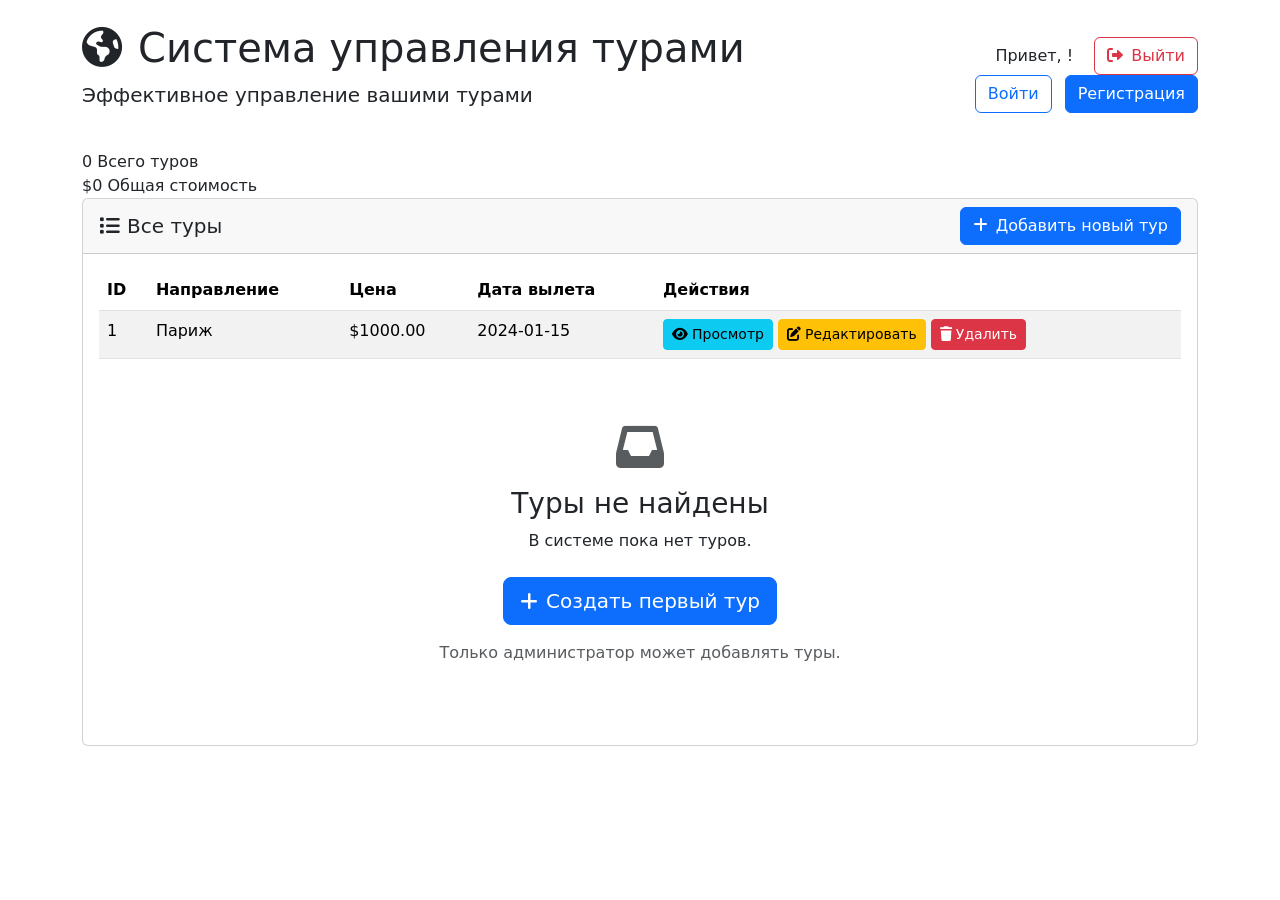
<file: demo/src/main/resources/templates/index.html>
<!DOCTYPE html>
<html xmlns:th="http://www.thymeleaf.org"
      xmlns:sec="http://www.thymeleaf.org/extras/spring-security">
<head>
    <meta charset="UTF-8">
    <title>Система управления турами</title>
    <link href="https://cdn.jsdelivr.net/npm/bootstrap@5.1.3/dist/css/bootstrap.min.css" rel="stylesheet">
    <link href="https://cdnjs.cloudflare.com/ajax/libs/font-awesome/6.0.0/css/all.min.css" rel="stylesheet">
    <link th:href="@{/css/main.css}" rel="stylesheet">
    <link th:href="@{/css/components.css}" rel="stylesheet">
</head>
<body>
<div class="container">
    <!-- Шапка с приветствием и logout/login -->
    <div class="d-flex justify-content-between align-items-center my-4">
        <div class="main-header fade-in">
            <h1><i class="fas fa-globe-americas me-3"></i>Система управления турами</h1>
            <p class="lead">Эффективное управление вашими турами</p>
        </div>

        <div class="text-end">
            <div sec:authorize="isAuthenticated()">
                <span class="me-3">Привет, <strong sec:authentication="name"></strong>!</span>
                <a th:href="@{/logout}" class="btn btn-outline-danger">
                    <i class="fas fa-sign-out-alt me-2"></i>Выйти
                </a>
            </div>
            <div sec:authorize="isAnonymous()">
                <a th:href="@{/login}" class="btn btn-outline-primary me-2">Войти</a>
                <a th:href="@{/register}" class="btn btn-primary">Регистрация</a>
            </div>
        </div>
    </div>

    <div class="content-section">
        <div class="stats-grid">
            <div class="stat-card">
                <span class="stat-number" th:text="${tours != null ? #lists.size(tours) : 0}">0</span>
                <span class="stat-label">Всего туров</span>
            </div>
            <div class="stat-card">
                <span class="stat-number">
                    $<span th:text="${tours != null and not #lists.isEmpty(tours) ? #aggregates.sum(tours.![price]) : 0}">0</span>
                </span>
                <span class="stat-label">Общая стоимость</span>
            </div>
        </div>

        <div class="card">
            <div class="card-header d-flex justify-content-between align-items-center">
                <h5 class="mb-0"><i class="fas fa-list me-2"></i>Все туры</h5>
                <!-- Кнопка "Добавить" только для ADMIN -->
                <a th:href="@{/tours/new}"
                   class="btn btn-primary"
                   sec:authorize="hasRole('ADMIN')">
                    <i class="fas fa-plus me-2"></i>Добавить новый тур
                </a>
            </div>
            <div class="card-body">
                <div th:if="${tours != null and not #lists.isEmpty(tours)}">
                    <div class="table-container">
                        <table class="table table-striped table-hover">
                            <thead>
                            <tr>
                                <th>ID</th>
                                <th>Направление</th>
                                <th>Цена</th>
                                <th>Дата вылета</th>
                                <th>Действия</th>
                            </tr>
                            </thead>
                            <tbody>
                            <tr th:each="tour : ${tours}">
                                <td th:text="${tour.id}">1</td>
                                <td th:text="${tour.destination}">Париж</td>
                                <td th:text="'$' + ${tour.price}">$1000.00</td>
                                <td th:text="${tour.departureDate}">2024-01-15</td>
                                <td class="table-actions">
                                    <a th:href="@{/tours/{id}(id=${tour.id})}"
                                       class="btn btn-info btn-sm">
                                        <i class="fas fa-eye me-1"></i>Просмотр
                                    </a>
                                    <!-- Редактировать и Удалить — только ADMIN -->
                                    <a th:href="@{/tours/{id}/edit(id=${tour.id})}"
                                       class="btn btn-warning btn-sm"
                                       sec:authorize="hasRole('ADMIN')">
                                        <i class="fas fa-edit me-1"></i>Редактировать
                                    </a>
                                    <form th:action="@{/tours/{id}/delete(id=${tour.id})}"
                                          method="post"
                                          style="display: inline;"
                                          onsubmit="return confirm('Вы уверены, что хотите удалить этот тур?')"
                                          sec:authorize="hasRole('ADMIN')">
                                        <button type="submit" class="btn btn-danger btn-sm">
                                            <i class="fas fa-trash me-1"></i>Удалить
                                        </button>
                                    </form>
                                </td>
                            </tr>
                            </tbody>
                        </table>
                    </div>
                </div>

                <div th:if="${tours == null or #lists.isEmpty(tours)}" class="empty-state text-center py-5">
                    <i class="fas fa-inbox fa-3x text-muted mb-3"></i>
                    <h3>Туры не найдены</h3>
                    <p class="mb-4">В системе пока нет туров.</p>
                    <a th:href="@{/tours/new}"
                       class="btn btn-primary btn-lg"
                       sec:authorize="hasRole('ADMIN')">
                        <i class="fas fa-plus me-2"></i>Создать первый тур
                    </a>
                    <p sec:authorize="hasRole('USER')" class="text-muted mt-3">
                        Только администратор может добавлять туры.
                    </p>
                </div>
            </div>
        </div>
    </div>
</div>

<script src="https://cdn.jsdelivr.net/npm/bootstrap@5.1.3/dist/js/bootstrap.bundle.min.js"></script>
</body>
</html>
</file>
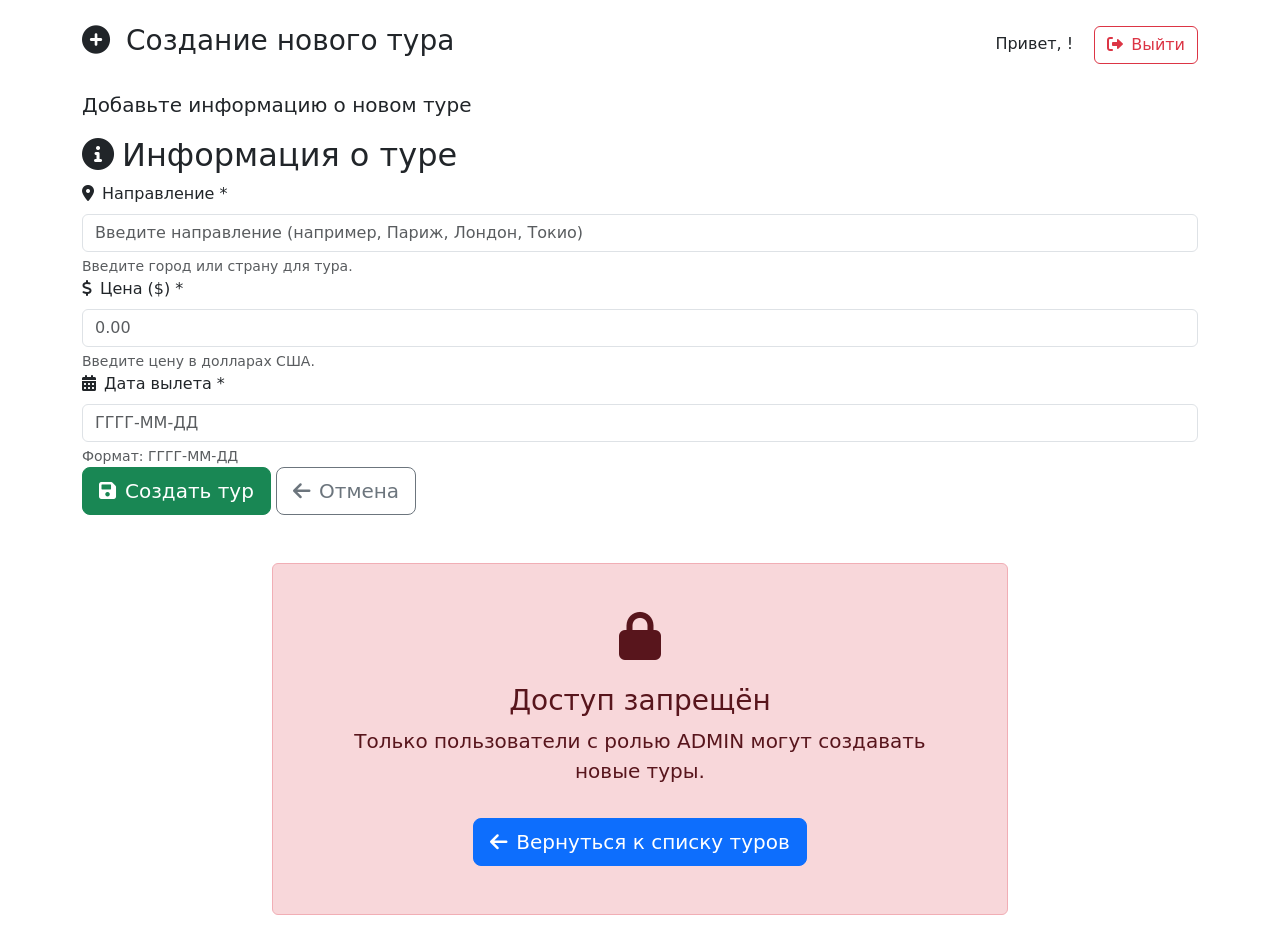
<file: demo/src/main/resources/templates/create.html>
<!DOCTYPE html>
<html xmlns:th="http://www.thymeleaf.org"
      xmlns:sec="http://www.thymeleaf.org/extras/spring-security">
<head>
    <meta charset="UTF-8">
    <title>Создание нового тура</title>
    <link href="https://cdn.jsdelivr.net/npm/bootstrap@5.1.3/dist/css/bootstrap.min.css" rel="stylesheet">
    <link href="https://cdnjs.cloudflare.com/ajax/libs/font-awesome/6.0.0/css/all.min.css" rel="stylesheet">
    <link th:href="@{/css/main.css}" rel="stylesheet">
    <link th:href="@{/css/forms.css}" rel="stylesheet">
    <link th:href="@{/css/components.css}" rel="stylesheet">
</head>
<body>
<div class="container">
    <!-- Шапка с кнопкой выхода -->
    <div class="d-flex justify-content-between align-items-center my-4">
        <div>
            <h1 class="h3"><i class="fas fa-plus-circle me-3"></i>Создание нового тура</h1>
        </div>
        <div sec:authorize="isAuthenticated()">
            <span class="me-3">Привет, <strong sec:authentication="name"></strong>!</span>
            <a th:href="@{/logout}" class="btn btn-outline-danger">
                <i class="fas fa-sign-out-alt me-2"></i>Выйти
            </a>
        </div>
    </div>

    <!-- Доступ только для ADMIN -->
    <div sec:authorize="hasRole('ADMIN')">
        <div class="main-header fade-in">
            <p class="lead">Добавьте информацию о новом туре</p>
        </div>

        <div class="form-container">
            <div class="form-card fade-in">
                <div class="form-header">
                    <h2><i class="fas fa-info-circle me-2"></i>Информация о туре</h2>
                </div>
                <div class="form-body">
                    <form th:action="@{/tours/}" th:object="${tour}" method="post">
                        <div class="form-row">
                            <div class="form-col">
                                <div class="form-group">
                                    <label for="destination" class="form-label">
                                        <i class="fas fa-map-marker-alt me-2"></i>Направление *
                                    </label>
                                    <input type="text"
                                           class="form-control"
                                           id="destination"
                                           th:field="*{destination}"
                                           required
                                           placeholder="Введите направление (например, Париж, Лондон, Токио)">
                                    <div class="form-text">Введите город или страну для тура.</div>
                                </div>
                            </div>
                        </div>

                        <div class="form-row">
                            <div class="form-col">
                                <div class="form-group">
                                    <label for="price" class="form-label">
                                        <i class="fas fa-dollar-sign me-2"></i>Цена ($) *
                                    </label>
                                    <input type="number"
                                           class="form-control"
                                           id="price"
                                           th:field="*{price}"
                                           step="0.01"
                                           min="0"
                                           required
                                           placeholder="0.00">
                                    <div class="form-text">Введите цену в долларах США.</div>
                                </div>
                            </div>

                            <div class="form-col">
                                <div class="form-group">
                                    <label for="departureDate" class="form-label">
                                        <i class="fas fa-calendar-alt me-2"></i>Дата вылета *
                                    </label>
                                    <input type="text"
                                           class="form-control"
                                           id="departureDate"
                                           th:field="*{departureDate}"
                                           required
                                           placeholder="ГГГГ-ММ-ДД">
                                    <div class="form-text">Формат: ГГГГ-ММ-ДД</div>
                                </div>
                            </div>
                        </div>

                        <div class="form-actions">
                            <button type="submit" class="btn btn-success btn-lg">
                                <i class="fas fa-save me-2"></i>Создать тур
                            </button>
                            <a th:href="@{/tours/}" class="btn btn-outline-secondary btn-lg">
                                <i class="fas fa-arrow-left me-2"></i>Отмена
                            </a>
                        </div>
                    </form>
                </div>
            </div>
        </div>
    </div>

    <!-- Сообщение, если нет прав (USER или неавторизован) -->
    <div sec:authorize="!hasRole('ADMIN')">
        <div class="row justify-content-center mt-5">
            <div class="col-md-8">
                <div class="alert alert-danger text-center p-5">
                    <i class="fas fa-lock fa-3x mb-4"></i>
                    <h3>Доступ запрещён</h3>
                    <p class="lead">Только пользователи с ролью <strong>ADMIN</strong> могут создавать новые туры.</p>
                    <a th:href="@{/tours/}" class="btn btn-primary btn-lg mt-3">
                        <i class="fas fa-arrow-left me-2"></i>Вернуться к списку туров
                    </a>
                </div>
            </div>
        </div>
    </div>
</div>

<script src="https://cdn.jsdelivr.net/npm/bootstrap@5.1.3/dist/js/bootstrap.bundle.min.js"></script>
</body>
</html>
</file>
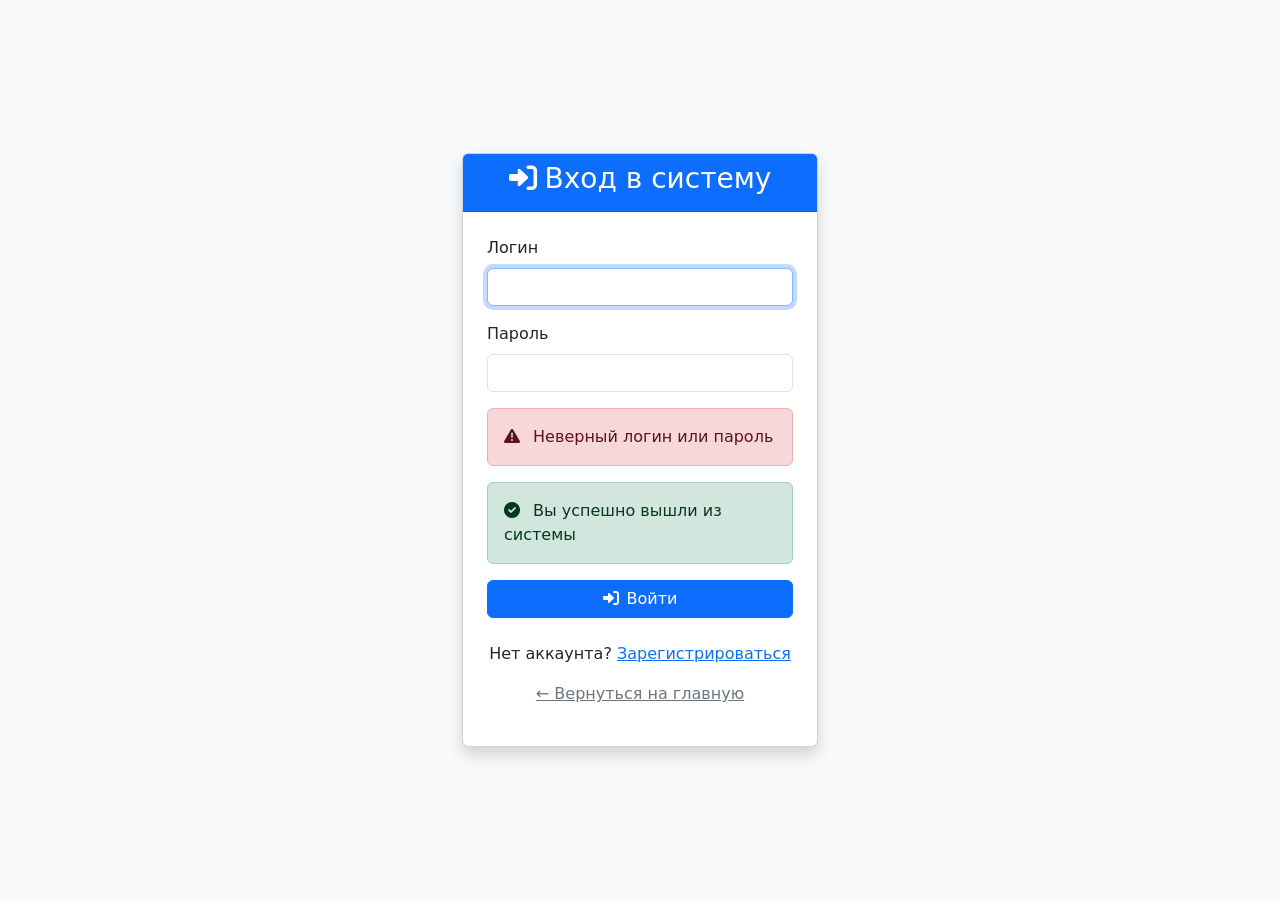
<file: demo/src/main/resources/templates/login.html>
<!DOCTYPE html>
<html xmlns:th="http://www.thymeleaf.org">
<head>
    <meta charset="UTF-8">
    <title>Вход в систему</title>
    <link href="https://cdn.jsdelivr.net/npm/bootstrap@5.1.3/dist/css/bootstrap.min.css" rel="stylesheet">
    <link href="https://cdnjs.cloudflare.com/ajax/libs/font-awesome/6.0.0/css/all.min.css" rel="stylesheet">
    <link th:href="@{/css/main.css}" rel="stylesheet">
</head>
<body class="bg-light">
<div class="container">
    <div class="row justify-content-center align-items-center min-vh-100">
        <div class="col-md-4">
            <div class="card shadow fade-in">
                <div class="card-header text-center bg-primary text-white">
                    <h3><i class="fas fa-sign-in-alt me-2"></i>Вход в систему</h3>
                </div>
                <div class="card-body p-4">
                    <form th:action="@{/login}" method="post">
                        <div class="mb-3">
                            <label for="username" class="form-label">Логин</label>
                            <input type="text" name="username" id="username" class="form-control" required autofocus>
                        </div>
                        <div class="mb-3">
                            <label for="password" class="form-label">Пароль</label>
                            <input type="password" name="password" id="password" class="form-control" required>
                        </div>

                        <!-- Сообщение об ошибке -->
                        <div th:if="${param.error}" class="alert alert-danger">
                            <i class="fas fa-exclamation-triangle me-2"></i>
                            Неверный логин или пароль
                        </div>

                        <!-- Сообщение о выходе -->
                        <div th:if="${param.logout}" class="alert alert-success">
                            <i class="fas fa-check-circle me-2"></i>
                            Вы успешно вышли из системы
                        </div>

                        <button type="submit" class="btn btn-primary w-100">
                            <i class="fas fa-sign-in-alt me-2"></i>Войти
                        </button>
                    </form>

                    <div class="text-center mt-4">
                        <p>Нет аккаунта?
                            <a th:href="@{/register}" class="link-primary">Зарегистрироваться</a>
                        </p>
                        <p><a th:href="@{/tours/}" class="link-secondary">← Вернуться на главную</a></p>
                    </div>
                </div>
            </div>
        </div>
    </div>
</div>

<script src="https://cdn.jsdelivr.net/npm/bootstrap@5.1.3/dist/js/bootstrap.bundle.min.js"></script>
</body>
</html>
</file>
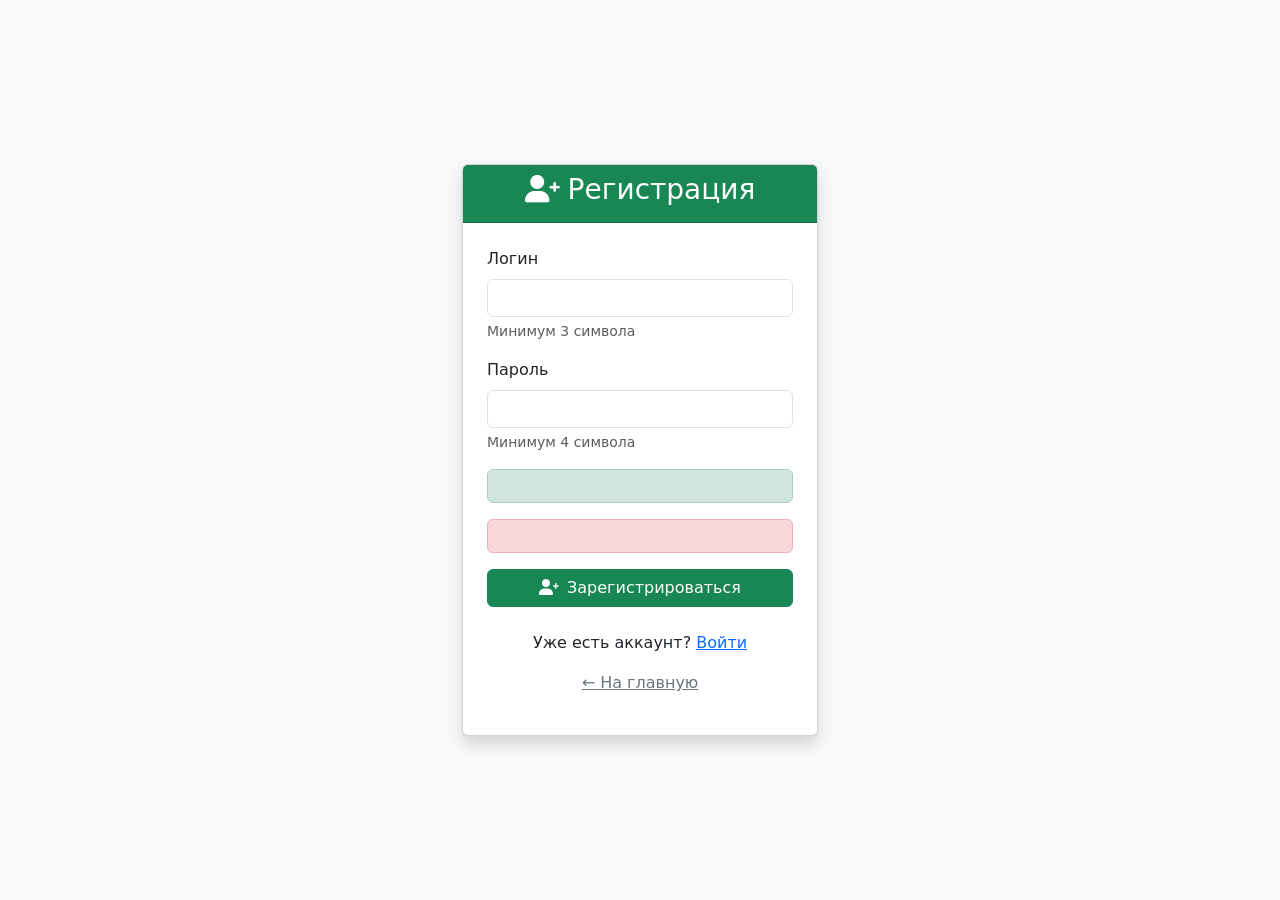
<file: demo/src/main/resources/templates/register.html>
<!DOCTYPE html>
<html xmlns:th="http://www.thymeleaf.org">
<head>
    <meta charset="UTF-8">
    <title>Регистрация</title>
    <link href="https://cdn.jsdelivr.net/npm/bootstrap@5.1.3/dist/css/bootstrap.min.css" rel="stylesheet">
    <link href="https://cdnjs.cloudflare.com/ajax/libs/font-awesome/6.0.0/css/all.min.css" rel="stylesheet">
    <link th:href="@{/css/main.css}" rel="stylesheet">
</head>
<body class="bg-light">
<div class="container">
    <div class="row justify-content-center align-items-center min-vh-100">
        <div class="col-md-4">
            <div class="card shadow fade-in">
                <div class="card-header text-center bg-success text-white">
                    <h3><i class="fas fa-user-plus me-2"></i>Регистрация</h3>
                </div>
                <div class="card-body p-4">
                    <form th:action="@{/register}" method="post">
                        <div class="mb-3">
                            <label for="username" class="form-label">Логин</label>
                            <input type="text" name="username" id="username" class="form-control" required minlength="3">
                            <div class="form-text">Минимум 3 символа</div>
                        </div>
                        <div class="mb-3">
                            <label for="password" class="form-label">Пароль</label>
                            <input type="password" name="password" id="password" class="form-control" required minlength="4">
                            <div class="form-text">Минимум 4 символа</div>
                        </div>

                        <!-- Сообщения -->
                        <div th:if="${param.message}" class="alert alert-success">
                            <th:block th:text="${param.message[0]}"></th:block>
                        </div>
                        <div th:if="${param.error}" class="alert alert-danger">
                            <th:block th:text="${param.error[0]}"></th:block>
                        </div>

                        <button type="submit" class="btn btn-success w-100">
                            <i class="fas fa-user-plus me-2"></i>Зарегистрироваться
                        </button>
                    </form>

                    <div class="text-center mt-4">
                        <p>Уже есть аккаунт?
                            <a th:href="@{/login}" class="link-primary">Войти</a>
                        </p>
                        <p><a th:href="@{/tours/}" class="link-secondary">← На главную</a></p>
                    </div>
                </div>
            </div>
        </div>
    </div>
</div>

<script src="https://cdn.jsdelivr.net/npm/bootstrap@5.1.3/dist/js/bootstrap.bundle.min.js"></script>
</body>
</html>
</file>
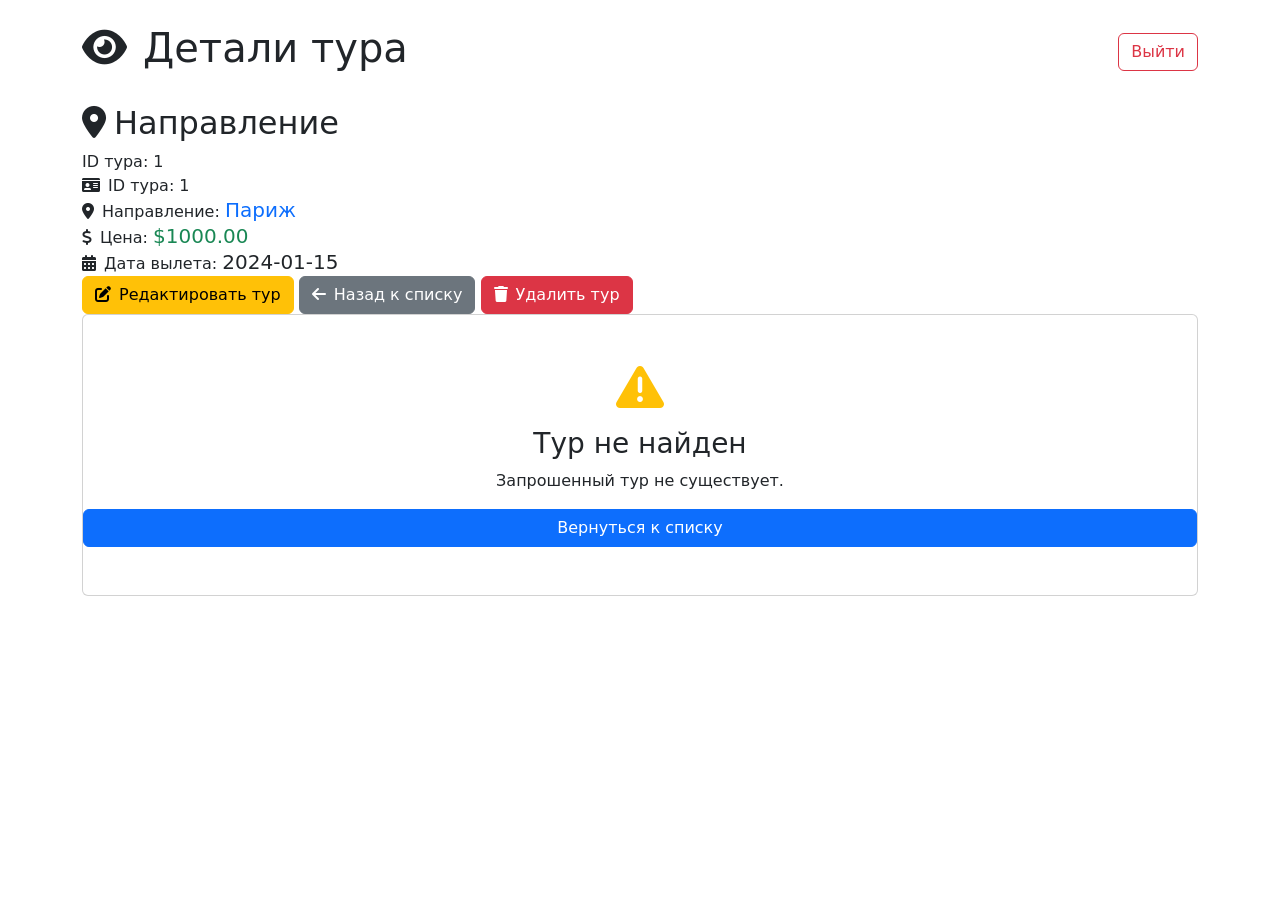
<file: demo/src/main/resources/templates/view.html>
<!DOCTYPE html>
<html xmlns:th="http://www.thymeleaf.org"
      xmlns:sec="http://www.thymeleaf.org/extras/spring-security">
<head>
    <meta charset="UTF-8">
    <title>Детали тура</title>
    <link href="https://cdn.jsdelivr.net/npm/bootstrap@5.1.3/dist/css/bootstrap.min.css" rel="stylesheet">
    <link href="https://cdnjs.cloudflare.com/ajax/libs/font-awesome/6.0.0/css/all.min.css" rel="stylesheet">
    <link th:href="@{/css/main.css}" rel="stylesheet">
    <link th:href="@{/css/components.css}" rel="stylesheet">
</head>
<body>
<div class="container">
    <div class="d-flex justify-content-between align-items-center my-4">
        <div>
            <h1><i class="fas fa-eye me-3"></i>Детали тура</h1>
        </div>
        <div sec:authorize="isAuthenticated()">
            <a th:href="@{/logout}" class="btn btn-outline-danger">Выйти</a>
        </div>
    </div>

    <div th:if="${tour != null}">
        <div class="detail-card fade-in">
            <div class="detail-header">
                <h2><i class="fas fa-map-marker-alt me-2"></i><span th:text="${tour.destination}">Направление</span></h2>
                <p class="mb-0">ID тура: <span th:text="${tour.id}">1</span></p>
            </div>

            <div class="detail-body">
                <div class="detail-row">
                    <span class="detail-label"><i class="fas fa-id-card me-2"></i>ID тура:</span>
                    <span class="detail-value" th:text="${tour.id}">1</span>
                </div>
                <div class="detail-row">
                    <span class="detail-label"><i class="fas fa-map-marker-alt me-2"></i>Направление:</span>
                    <span class="detail-value h5 text-primary" th:text="${tour.destination}">Париж</span>
                </div>
                <div class="detail-row">
                    <span class="detail-label"><i class="fas fa-dollar-sign me-2"></i>Цена:</span>
                    <span class="detail-value h5 text-success" th:text="'$' + ${tour.price}">$1000.00</span>
                </div>
                <div class="detail-row">
                    <span class="detail-label"><i class="fas fa-calendar-alt me-2"></i>Дата вылета:</span>
                    <span class="detail-value h5" th:text="${tour.departureDate}">2024-01-15</span>
                </div>
            </div>

            <div class="detail-actions">
                <a th:href="@{/tours/{id}/edit(id=${tour.id})}"
                   class="btn btn-warning"
                   sec:authorize="hasRole('ADMIN')">
                    <i class="fas fa-edit me-2"></i>Редактировать тур
                </a>
                <a th:href="@{/tours/}" class="btn btn-secondary">
                    <i class="fas fa-arrow-left me-2"></i>Назад к списку
                </a>
                <form th:action="@{/tours/{id}/delete(id=${tour.id})}"
                      method="post"
                      style="display: inline;"
                      onsubmit="return confirm('Вы уверены, что хотите удалить этот тур?')"
                      sec:authorize="hasRole('ADMIN')">
                    <button type="submit" class="btn btn-danger">
                        <i class="fas fa-trash me-2"></i>Удалить тур
                    </button>
                </form>
            </div>
        </div>
    </div>

    <div th:if="${tour == null}">
        <div class="card fade-in text-center py-5">
            <i class="fas fa-exclamation-triangle text-warning fa-3x mb-3"></i>
            <h3>Тур не найден</h3>
            <p>Запрошенный тур не существует.</p>
            <a th:href="@{/tours/}" class="btn btn-primary">Вернуться к списку</a>
        </div>
    </div>
</div>

<script src="https://cdn.jsdelivr.net/npm/bootstrap@5.1.3/dist/js/bootstrap.bundle.min.js"></script>
</body>
</html>
</file>
